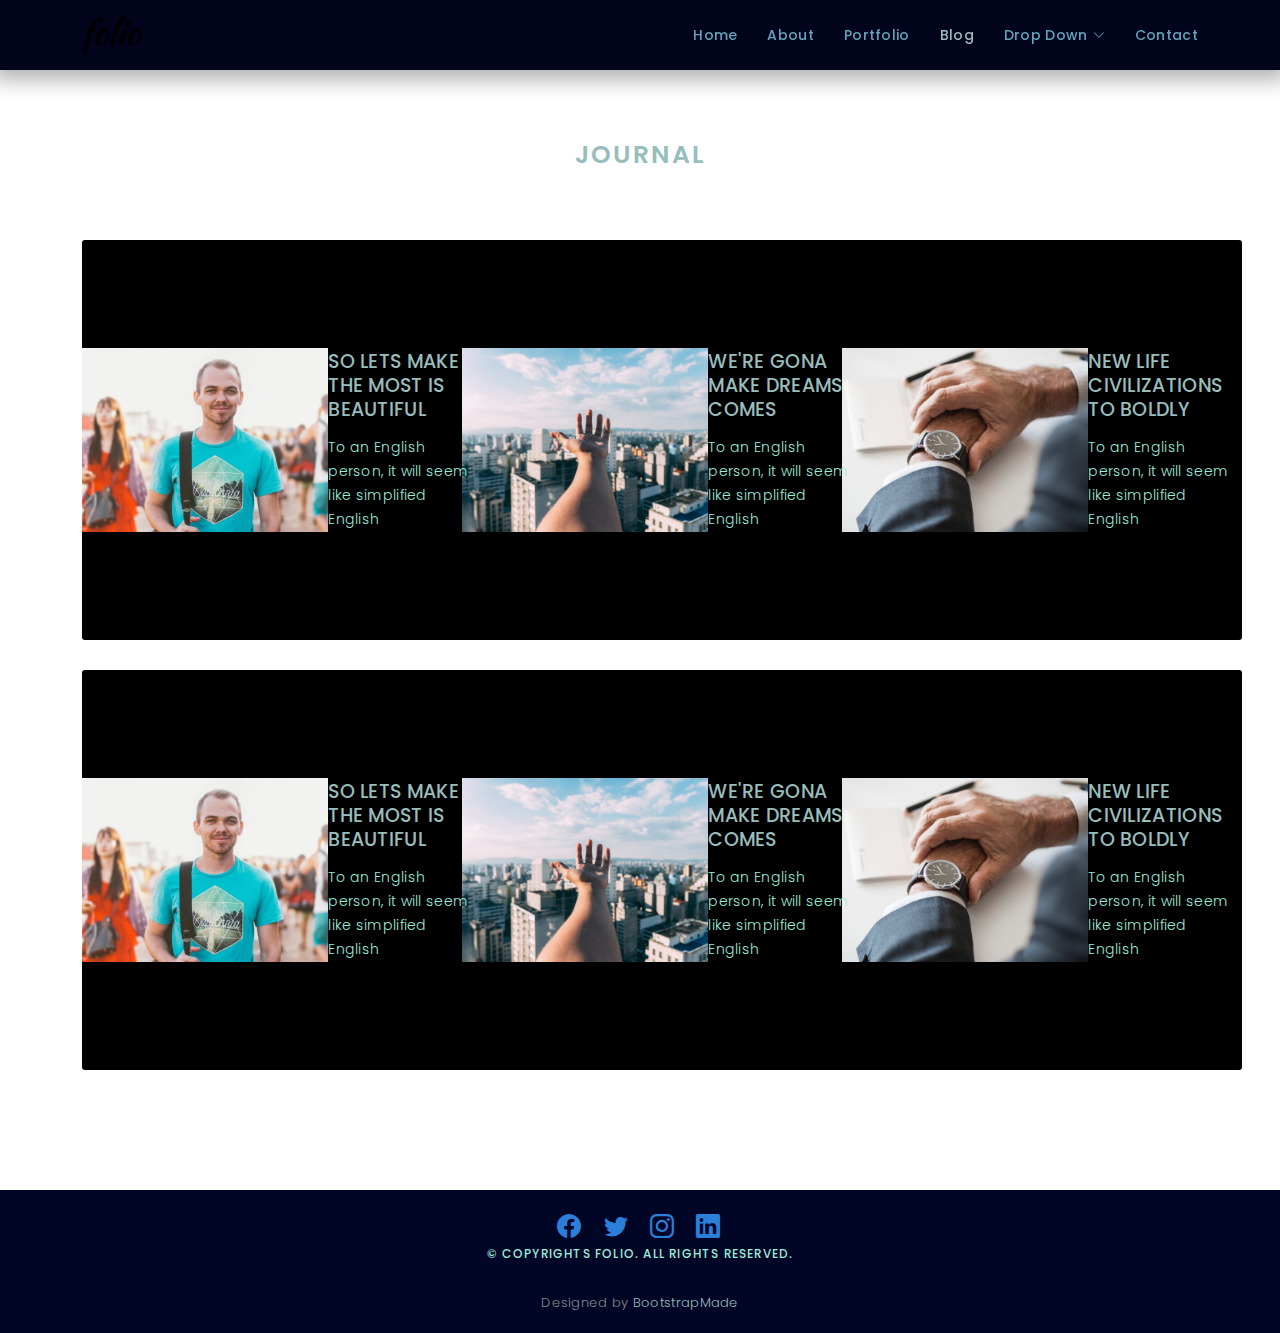
<file: blog-grid.html>
<!DOCTYPE html>
<html lang="en">

<head>
  <meta charset="utf-8">
  <meta content="width=device-width, initial-scale=1.0" name="viewport">

  <title>Sharon Verma - Blog Grid</title>
  <meta content="" name="description">
  <meta content="" name="keywords">

  <!-- Favicons -->
  <link href="assets/img/favicon.ico" rel="icon">
  <link href="assets/img/apple-touch-icon.png" rel="apple-touch-icon">

  <!-- Google Fonts -->
  <link href="https://fonts.googleapis.com/css?family=Poppins:300,300i,400,400i,500,500i,600,600i,700,700i|Playfair+Display:400,400i,500,500i,600,600i,700,700i,900,900i" rel="stylesheet">

  <!-- Vendor CSS Files -->
  <link href="assets/vendor/bootstrap/css/bootstrap.min.css" rel="stylesheet">
  <link href="assets/vendor/bootstrap-icons/bootstrap-icons.css" rel="stylesheet">
  <link href="assets/vendor/boxicons/css/boxicons.min.css" rel="stylesheet">
  <link href="assets/vendor/glightbox/css/glightbox.min.css" rel="stylesheet">
  <link href="assets/vendor/swiper/swiper-bundle.min.css" rel="stylesheet">

  <!-- Template Main CSS File -->
  <link href="assets/css/style.css" rel="stylesheet">

  <!-- =======================================================
  * Template Name: Folio
  * Updated: Sep 18 2023 with Bootstrap v5.3.2
  * Template URL: https://bootstrapmade.com/folio-bootstrap-portfolio-template/
  * Author: BootstrapMade.com
  * License: https://bootstrapmade.com/license/
  ======================================================== -->
</head>

<body>

  <!-- ======= Header ======= -->
  <header id="header" class="fixed-top header-inner-pages">
    <div class="container d-flex align-items-center justify-content-between">

      <a href="index.html" class="logo"><img src="assets/img/logo.png" alt="" class="img-fluid"></a>
      <!-- Uncomment below if you prefer to use an text logo -->
      <!-- <h1 class="logo"><a href="index.html">Folio</a></h1> -->

      <nav id="navbar" class="navbar">
        <ul>
          <li><a class="nav-link scrollto " href="#hero">Home</a></li>
          <li><a class="nav-link scrollto" href="#about">About</a></li>
          <li><a class="nav-link  scrollto" href="#portfolio">Portfolio</a></li>
          <li><a class="nav-link active  scrollto" href="#journal">Blog</a></li>
          <li class="dropdown"><a href="#"><span>Drop Down</span> <i class="bi bi-chevron-down"></i></a>
            <ul>
              <li><a href="#">Drop Down 1</a></li>
              <li class="dropdown"><a href="#"><span>Deep Drop Down</span> <i class="bi bi-chevron-right"></i></a>
                <ul>
                  <li><a href="#">Deep Drop Down 1</a></li>
                  <li><a href="#">Deep Drop Down 2</a></li>
                  <li><a href="#">Deep Drop Down 3</a></li>
                  <li><a href="#">Deep Drop Down 4</a></li>
                  <li><a href="#">Deep Drop Down 5</a></li>
                </ul>
              </li>
              <li><a href="#">Drop Down 2</a></li>
              <li><a href="#">Drop Down 3</a></li>
              <li><a href="#">Drop Down 4</a></li>
            </ul>
          </li>
          <li><a class="nav-link scrollto" href="#contact">Contact</a></li>
        </ul>
        <i class="bi bi-list mobile-nav-toggle"></i>
      </nav><!-- .navbar -->

    </div>
  </header><!-- End Header -->

  <main id="main">

    <!-- ======= Blog Grid ======= -->
    <div id="journal-blog" class="text-left  paddsections">

      <div class="container">
        <div class="section-title text-center">
          <h2>journal</h2>
        </div>
      </div>

      <div class="container">
        <div class="journal-block">
          <div class="row">

            <div class="col-lg-4 col-md-6">
              <div class="journal-info mb-30">

                <a href="blog-single.html"><img src="assets/img/blog-post-1.jpg" class="img-responsive" alt="img"></a>

                <div class="journal-txt">

                  <h4><a href="blog-single.html">SO LETS MAKE THE MOST IS BEAUTIFUL</a></h4>
                  <p class="separator">To an English person, it will seem like simplified English
                  </p>

                </div>

              </div>
            </div>

            <div class="col-lg-4 col-md-6">
              <div class="journal-info mb-30">

                <a href="blog-single.html"><img src="assets/img/blog-post-2.jpg" class="img-responsive" alt="img"></a>

                <div class="journal-txt">

                  <h4><a href="blog-single.html">WE'RE GONA MAKE DREAMS COMES</a></h4>
                  <p class="separator">To an English person, it will seem like simplified English
                  </p>

                </div>

              </div>
            </div>

            <div class="col-lg-4 col-md-6">
              <div class="journal-info mb-30">

                <a href="blog-single.html"><img src="assets/img/blog-post-3.jpg" class="img-responsive" alt="img"></a>

                <div class="journal-txt">

                  <h4><a href="blog-single.html">NEW LIFE CIVILIZATIONS TO BOLDLY</a></h4>
                  <p class="separator">To an English person, it will seem like simplified English
                  </p>

                </div>

              </div>
            </div>

            <div class="col-lg-4 col-md-6">
              <div class="journal-info mb-30">

                <a href="blog-single.html"><img src="assets/img/blog-post-1.jpg" class="img-responsive" alt="img"></a>

                <div class="journal-txt">

                  <h4><a href="blog-single.html">SO LETS MAKE THE MOST IS BEAUTIFUL</a></h4>
                  <p class="separator">To an English person, it will seem like simplified English
                  </p>

                </div>

              </div>
            </div>

            <div class="col-lg-4 col-md-6">
              <div class="journal-info mb-30">

                <a href="blog-single.html"><img src="assets/img/blog-post-2.jpg" class="img-responsive" alt="img"></a>

                <div class="journal-txt">

                  <h4><a href="blog-single.html">WE'RE GONA MAKE DREAMS COMES</a></h4>
                  <p class="separator">To an English person, it will seem like simplified English
                  </p>

                </div>

              </div>
            </div>

            <div class="col-lg-4 col-md-6">
              <div class="journal-info mb-30">

                <a href="blog-single.html"><img src="assets/img/blog-post-3.jpg" class="img-responsive" alt="img"></a>

                <div class="journal-txt">

                  <h4><a href="blog-single.html">NEW LIFE CIVILIZATIONS TO BOLDLY</a></h4>
                  <p class="separator">To an English person, it will seem like simplified English
                  </p>

                </div>

              </div>
            </div>

          </div>
        </div>
      </div>
    </div><!-- End Blog Grid -->

  </main><!-- End #main -->

  <!-- ======= Footer ======= -->
  <div id="footer" class="text-center">
    <div class="container">
      <div class="socials-media text-center">

        <ul class="list-unstyled">
          <li><a href="#"><i class="bi bi-facebook"></i></a></li>
          <li><a href="#"><i class="bi bi-twitter"></i></a></li>
          <li><a href="#"><i class="bi bi-instagram"></i></a></li>
          <li><a href="#"><i class="bi bi-linkedin"></i></a></li>
        </ul>

      </div>

      <p>&copy; Copyrights Folio. All rights reserved.</p>

      <div class="credits">
        <!--
        All the links in the footer should remain intact.
        You can delete the links only if you purchased the pro version.
        Licensing information: https://bootstrapmade.com/license/
        Purchase the pro version with working PHP/AJAX contact form: https://bootstrapmade.com/buy/?theme=Folio
      -->
        Designed by <a href="https://bootstrapmade.com/">BootstrapMade</a>
      </div>

    </div>
  </div><!-- End Footer -->

  <a href="#" class="back-to-top d-flex align-items-center justify-content-center"><i class="bi bi-arrow-up-short"></i></a>

  <!-- Vendor JS Files -->
  <script src="assets/vendor/bootstrap/js/bootstrap.bundle.min.js"></script>
  <script src="assets/vendor/glightbox/js/glightbox.min.js"></script>
  <script src="assets/vendor/isotope-layout/isotope.pkgd.min.js"></script>
  <script src="assets/vendor/swiper/swiper-bundle.min.js"></script>
  <script src="assets/vendor/typed.js/typed.umd.js"></script>
  <script src="assets/vendor/php-email-form/validate.js"></script>

  <!-- Template Main JS File -->
  <script src="assets/js/main.js"></script>

</body>

</html>
</file>
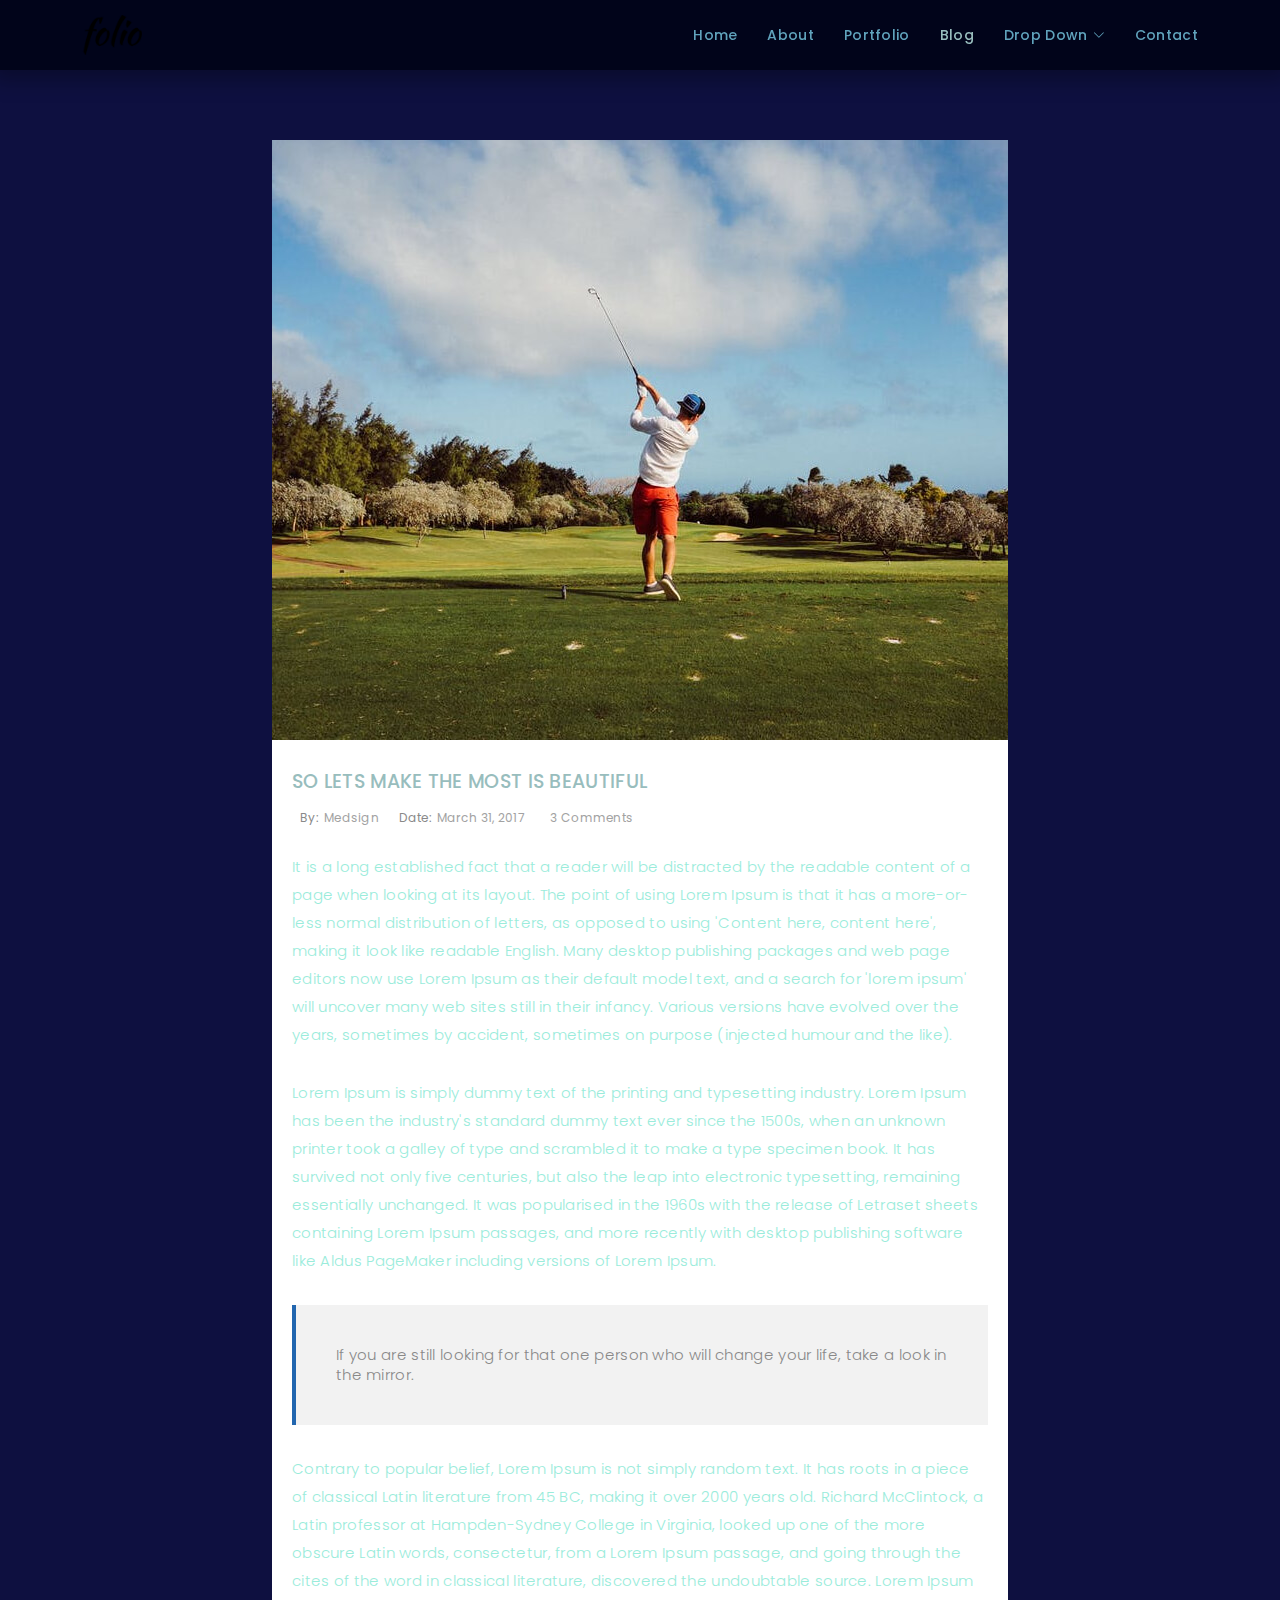
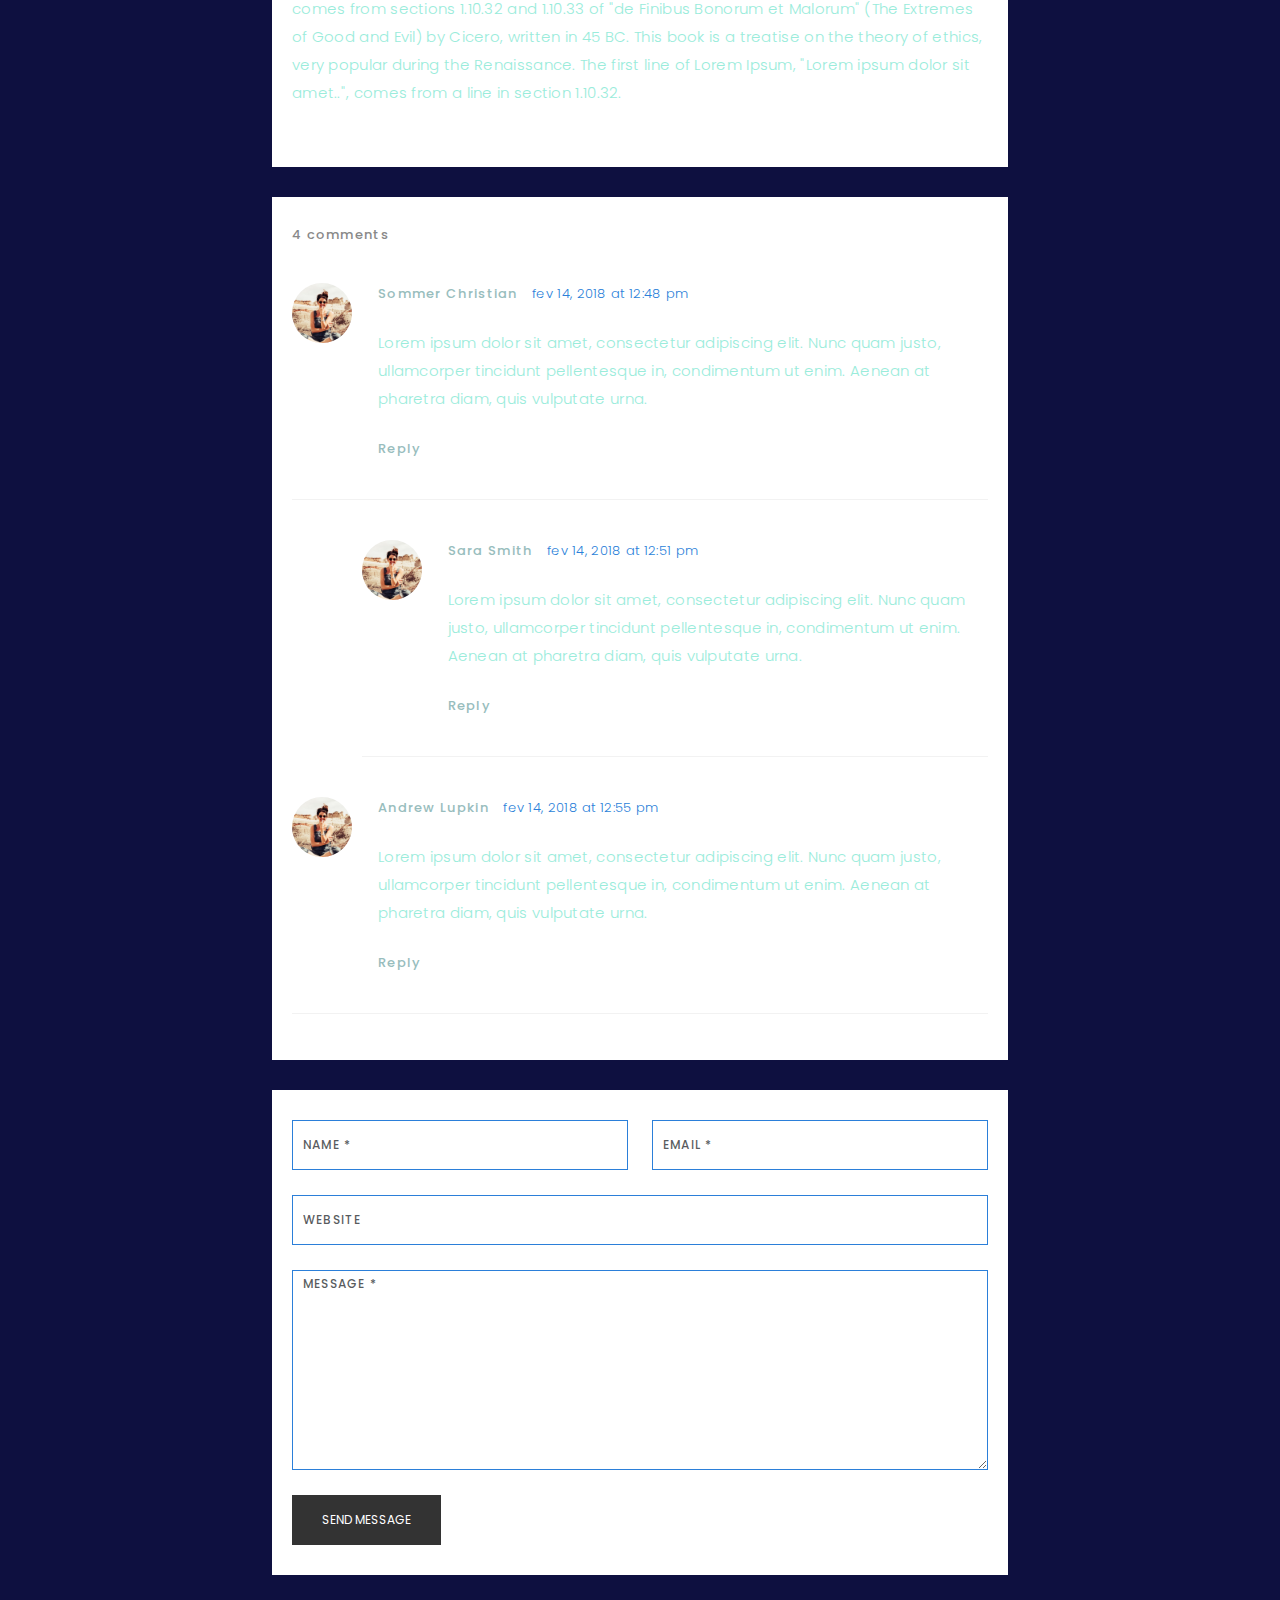
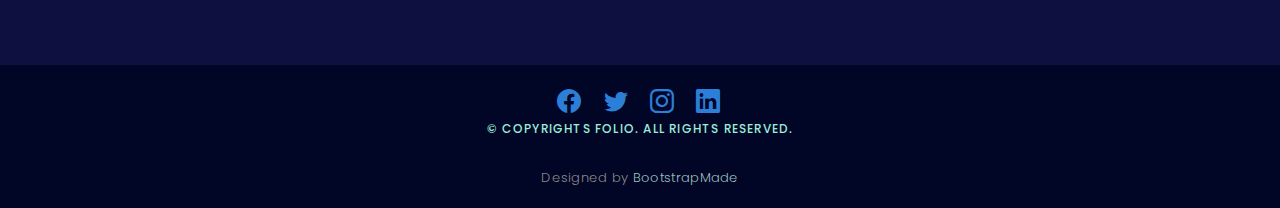
<file: blog-single.html>
<!DOCTYPE html>
<html lang="en">

<head>
  <meta charset="utf-8">
  <meta content="width=device-width, initial-scale=1.0" name="viewport">

  <title>Sharon Verma - Blog Single</title>
  <meta content="" name="description">
  <meta content="" name="keywords">

  <!-- Favicons -->
  <link href="assets/img/favicon.ico" rel="icon">
  <link href="assets/img/apple-touch-icon.png" rel="apple-touch-icon">

  <!-- Google Fonts -->
  <link href="https://fonts.googleapis.com/css?family=Poppins:300,300i,400,400i,500,500i,600,600i,700,700i|Playfair+Display:400,400i,500,500i,600,600i,700,700i,900,900i" rel="stylesheet">

  <!-- Vendor CSS Files -->
  <link href="assets/vendor/bootstrap/css/bootstrap.min.css" rel="stylesheet">
  <link href="assets/vendor/bootstrap-icons/bootstrap-icons.css" rel="stylesheet">
  <link href="assets/vendor/boxicons/css/boxicons.min.css" rel="stylesheet">
  <link href="assets/vendor/glightbox/css/glightbox.min.css" rel="stylesheet">
  <link href="assets/vendor/swiper/swiper-bundle.min.css" rel="stylesheet">

  <!-- Template Main CSS File -->
  <link href="assets/css/style.css" rel="stylesheet">

  <!-- =======================================================
  * Template Name: Folio
  * Updated: Sep 18 2023 with Bootstrap v5.3.2
  * Template URL: https://bootstrapmade.com/folio-bootstrap-portfolio-template/
  * Author: BootstrapMade.com
  * License: https://bootstrapmade.com/license/
  ======================================================== -->
</head>

<body>

  <!-- ======= Header ======= -->
  <header id="header" class="fixed-top header-inner-pages">
    <div class="container d-flex align-items-center justify-content-between">

      <a href="index.html" class="logo"><img src="assets/img/logo.png" alt="" class="img-fluid"></a>
      <!-- Uncomment below if you prefer to use an text logo -->
      <!-- <h1 class="logo"><a href="index.html">Folio</a></h1> -->

      <nav id="navbar" class="navbar">
        <ul>
          <li><a class="nav-link scrollto " href="#hero">Home</a></li>
          <li><a class="nav-link scrollto" href="#about">About</a></li>
          <li><a class="nav-link  scrollto" href="#portfolio">Portfolio</a></li>
          <li><a class="nav-link active  scrollto" href="#journal">Blog</a></li>
          <li class="dropdown"><a href="#"><span>Drop Down</span> <i class="bi bi-chevron-down"></i></a>
            <ul>
              <li><a href="#">Drop Down 1</a></li>
              <li class="dropdown"><a href="#"><span>Deep Drop Down</span> <i class="bi bi-chevron-right"></i></a>
                <ul>
                  <li><a href="#">Deep Drop Down 1</a></li>
                  <li><a href="#">Deep Drop Down 2</a></li>
                  <li><a href="#">Deep Drop Down 3</a></li>
                  <li><a href="#">Deep Drop Down 4</a></li>
                  <li><a href="#">Deep Drop Down 5</a></li>
                </ul>
              </li>
              <li><a href="#">Drop Down 2</a></li>
              <li><a href="#">Drop Down 3</a></li>
              <li><a href="#">Drop Down 4</a></li>
            </ul>
          </li>
          <li><a class="nav-link scrollto" href="#contact">Contact</a></li>
        </ul>
        <i class="bi bi-list mobile-nav-toggle"></i>
      </nav><!-- .navbar -->

    </div>
  </header><!-- End Header -->

  <main id="main">

    <!-- ======= Blog Single ======= -->
    <div class="main-content paddsection">
      <div class="container">
        <div class="row justify-content-center">
          <div class="col-md-8 col-md-offset-2">
            <div class="row">
              <div class="container-main single-main">
                <div class="col-md-12">
                  <div class="block-main mb-30">
                    <img src="assets/img/blog-post-big.jpg" class="img-responsive" alt="reviews2">
                    <div class="content-main single-post padDiv">
                      <div class="journal-txt">
                        <h4><a href="#">SO LETS MAKE THE MOST IS BEAUTIFUL</a></h4>
                      </div>
                      <div class="post-meta">
                        <ul class="list-unstyled mb-0">
                          <li class="author">by:<a href="#">medsign</a></li>
                          <li class="date">date:<a href="#">March 31, 2017</a></li>
                          <li class="commont"><i class="ion-ios-heart-outline"></i><a href="#">3 Comments</a></li>
                        </ul>
                      </div>
                      <p class="mb-30">It is a long established fact that a reader will be distracted by the readable content of a page when looking at its layout. The point of using Lorem Ipsum is that it has a more-or-less normal distribution of letters, as opposed to
                        using 'Content here, content here', making it look like readable English. Many desktop publishing packages and web page editors now use Lorem Ipsum as their default model text, and a search for 'lorem ipsum' will uncover many web
                        sites still in their infancy. Various versions have evolved over the years, sometimes by accident, sometimes on purpose (injected humour and the like).</p>
                      <p class="mb-30">Lorem Ipsum is simply dummy text of the printing and typesetting industry. Lorem Ipsum has been the industry's standard dummy text ever since the 1500s, when an unknown printer took a galley of type and scrambled it to make a type
                        specimen book. It has survived not only five centuries, but also the leap into electronic typesetting, remaining essentially unchanged. It was popularised in the 1960s with the release of Letraset sheets containing Lorem Ipsum passages,
                        and more recently with desktop publishing software like Aldus PageMaker including versions of Lorem Ipsum.</p>
                      <blockquote>If you are still looking for that one person who will change your life, take a look in the mirror.</blockquote>
                      <p class="mb-30">Contrary to popular belief, Lorem Ipsum is not simply random text. It has roots in a piece of classical Latin literature from 45 BC, making it over 2000 years old. Richard McClintock, a Latin professor at Hampden-Sydney College in
                        Virginia, looked up one of the more obscure Latin words, consectetur, from a Lorem Ipsum passage, and going through the cites of the word in classical literature, discovered the undoubtable source. Lorem Ipsum comes from sections
                        1.10.32 and 1.10.33 of "de Finibus Bonorum et Malorum" (The Extremes of Good and Evil) by Cicero, written in 45 BC. This book is a treatise on the theory of ethics, very popular during the Renaissance. The first line of Lorem Ipsum,
                        "Lorem ipsum dolor sit amet..", comes from a line in section 1.10.32.</p>
                    </div>
                  </div>
                </div>
                <div class="col-md-12">
                  <div class="comments text-left padDiv mb-30">
                    <div class="entry-comments">
                      <h6 class="mb-30">4 comments</h6>
                      <ul class="entry-comments-list list-unstyled">
                        <li>
                          <div class="entry-comments-item">
                            <img src="assets/img/avatar.jpg" class="entry-comments-avatar" alt="">
                            <div class="entry-comments-body">
                              <span class="entry-comments-author">Sommer Christian</span>
                              <span><a href="#">fev 14, 2018 at 12:48 pm</a></span>
                              <p class="mb-10">Lorem ipsum dolor sit amet, consectetur adipiscing elit. Nunc quam justo, ullamcorper tincidunt pellentesque in, condimentum ut enim. Aenean at pharetra diam, quis vulputate urna. </p>
                              <a class="rep" href="#">Reply</a>
                            </div>
                          </div>
                          <ul class="entry-comments-reply list-unstyled">
                            <li>
                              <div class="entry-comments-item">
                                <img src="assets/img/avatar.jpg" class="entry-comments-avatar" alt="">
                                <div class="entry-comments-body">
                                  <span class="entry-comments-author">Sara Smith</span>
                                  <span><a href="#">fev 14, 2018 at 12:51 pm</a></span>
                                  <p class="mb-10">Lorem ipsum dolor sit amet, consectetur adipiscing elit. Nunc quam justo, ullamcorper tincidunt pellentesque in, condimentum ut enim. Aenean at pharetra diam, quis vulputate urna.</p>
                                  <a class="rep" href="#">Reply</a>
                                </div>
                              </div>
                            </li>
                          </ul>
                        </li>
                        <li>
                          <div class="entry-comments-item">
                            <img src="assets/img/avatar.jpg" class="entry-comments-avatar" alt="">
                            <div class="entry-comments-body">
                              <span class="entry-comments-author">Andrew Lupkin</span>
                              <span><a href="#">fev 14, 2018 at 12:55 pm</a></span>
                              <p class="mb-10">Lorem ipsum dolor sit amet, consectetur adipiscing elit. Nunc quam justo, ullamcorper tincidunt pellentesque in, condimentum ut enim. Aenean at pharetra diam, quis vulputate urna. </p>
                              <a class="rep" href="#">Reply</a>
                            </div>
                          </div>
                        </li>
                      </ul>
                    </div>
                  </div>
                </div>
                <div class="col-lg-12">
                  <div class="cmt padDiv">
                    <form id="comment-form" method="post" action="" role="form">
                      <div class="row">
                        <div class="col-lg-6">
                          <div class="form-group">
                            <input id="form_name" type="text" name="name" class="form-control" placeholder="Name *" required="required">
                          </div>
                        </div>
                        <div class="col-lg-6">
                          <div class="form-group">
                            <input id="form_email" type="email" name="email" class="form-control" placeholder="email *" required="required">
                          </div>
                        </div>
                        <div class="col-md-12">
                          <div class="form-group">
                            <input id="form_name" type="text" name="website" class="form-control" placeholder="Website">
                          </div>
                        </div>
                        <div class="col-lg-12">
                          <div class="form-group">
                            <textarea id="form_message" name="message" class="form-control" placeholder="Message *" style="height: 200px;" required="required"></textarea>
                          </div>
                        </div>
                        <div class="col-lg-12">
                          <input type="submit" class="btn btn-defeault btn-send" value="Send message">
                        </div>
                      </div>
                    </form>
                  </div>
                </div>
              </div>
            </div>
          </div>
        </div>
      </div>
    </div><!-- End Blog Single -->

  </main><!-- End #main -->

  <!-- ======= Footer ======= -->
  <div id="footer" class="text-center">
    <div class="container">
      <div class="socials-media text-center">

        <ul class="list-unstyled">
          <li><a href="#"><i class="bi bi-facebook"></i></a></li>
          <li><a href="#"><i class="bi bi-twitter"></i></a></li>
          <li><a href="#"><i class="bi bi-instagram"></i></a></li>
          <li><a href="#"><i class="bi bi-linkedin"></i></a></li>
        </ul>

      </div>

      <p>&copy; Copyrights Folio. All rights reserved.</p>

      <div class="credits">
        <!--
        All the links in the footer should remain intact.
        You can delete the links only if you purchased the pro version.
        Licensing information: https://bootstrapmade.com/license/
        Purchase the pro version with working PHP/AJAX contact form: https://bootstrapmade.com/buy/?theme=Folio
      -->
        Designed by <a href="https://bootstrapmade.com/">BootstrapMade</a>
      </div>

    </div>
  </div><!-- End Footer -->

  <a href="#" class="back-to-top d-flex align-items-center justify-content-center"><i class="bi bi-arrow-up-short"></i></a>

  <!-- Vendor JS Files -->
  <script src="assets/vendor/bootstrap/js/bootstrap.bundle.min.js"></script>
  <script src="assets/vendor/glightbox/js/glightbox.min.js"></script>
  <script src="assets/vendor/isotope-layout/isotope.pkgd.min.js"></script>
  <script src="assets/vendor/swiper/swiper-bundle.min.js"></script>
  <script src="assets/vendor/typed.js/typed.umd.js"></script>
  <script src="assets/vendor/php-email-form/validate.js"></script>

  <!-- Template Main JS File -->
  <script src="assets/js/main.js"></script>

</body>

</html>
</file>
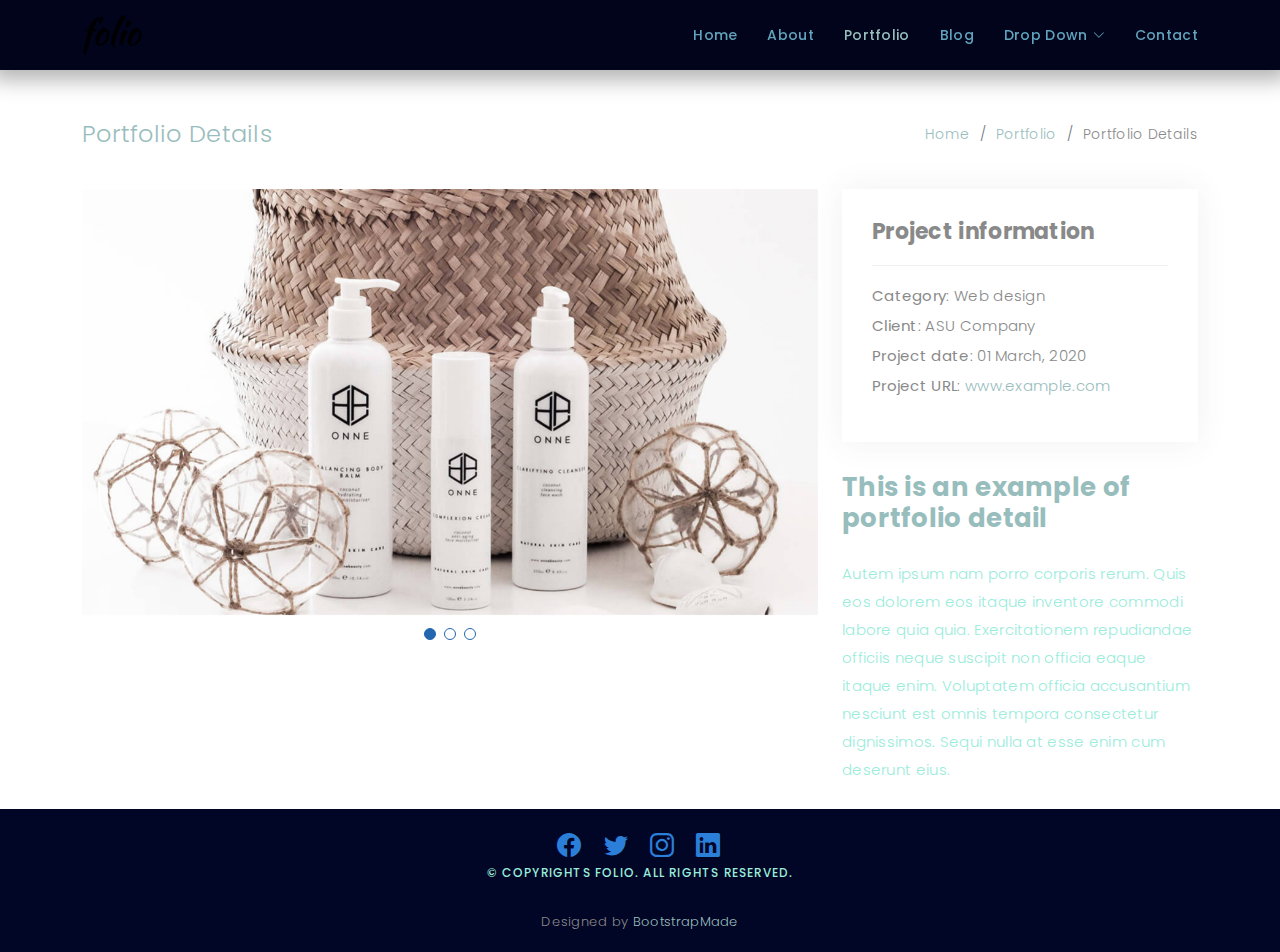
<file: portfolio-details.html>
<!DOCTYPE html>
<html lang="en">

<head>
  <meta charset="utf-8">
  <meta content="width=device-width, initial-scale=1.0" name="viewport">

  <title>Sharon Verma - Portfolio Details</title>
  <meta content="" name="description">
  <meta content="" name="keywords">

  <!-- Favicons -->
  <link href="assets/img/favicon.ico" rel="icon">
  <link href="assets/img/apple-touch-icon.png" rel="apple-touch-icon">

  <!-- Google Fonts -->
  <link href="https://fonts.googleapis.com/css?family=Poppins:300,300i,400,400i,500,500i,600,600i,700,700i|Playfair+Display:400,400i,500,500i,600,600i,700,700i,900,900i" rel="stylesheet">

  <!-- Vendor CSS Files -->
  <link href="assets/vendor/bootstrap/css/bootstrap.min.css" rel="stylesheet">
  <link href="assets/vendor/bootstrap-icons/bootstrap-icons.css" rel="stylesheet">
  <link href="assets/vendor/boxicons/css/boxicons.min.css" rel="stylesheet">
  <link href="assets/vendor/glightbox/css/glightbox.min.css" rel="stylesheet">
  <link href="assets/vendor/swiper/swiper-bundle.min.css" rel="stylesheet">

  <!-- Template Main CSS File -->
  <link href="assets/css/style.css" rel="stylesheet">

  <!-- =======================================================
  * Template Name: Folio
  * Updated: Sep 18 2023 with Bootstrap v5.3.2
  * Template URL: https://bootstrapmade.com/folio-bootstrap-portfolio-template/
  * Author: BootstrapMade.com
  * License: https://bootstrapmade.com/license/
  ======================================================== -->
</head>

<body>

  <!-- ======= Header ======= -->
  <header id="header" class="fixed-top header-inner-pages">
    <div class="container d-flex align-items-center justify-content-between">

      <a href="index.html" class="logo"><img src="assets/img/logo.png" alt="" class="img-fluid"></a>
      <!-- Uncomment below if you prefer to use an text logo -->
      <!-- <h1 class="logo"><a href="index.html">Folio</a></h1> -->

      <nav id="navbar" class="navbar">
        <ul>
          <li><a class="nav-link scrollto " href="#hero">Home</a></li>
          <li><a class="nav-link scrollto" href="#about">About</a></li>
          <li><a class="nav-link active  scrollto" href="#portfolio">Portfolio</a></li>
          <li><a class="nav-link  scrollto" href="#journal">Blog</a></li>
          <li class="dropdown"><a href="#"><span>Drop Down</span> <i class="bi bi-chevron-down"></i></a>
            <ul>
              <li><a href="#">Drop Down 1</a></li>
              <li class="dropdown"><a href="#"><span>Deep Drop Down</span> <i class="bi bi-chevron-right"></i></a>
                <ul>
                  <li><a href="#">Deep Drop Down 1</a></li>
                  <li><a href="#">Deep Drop Down 2</a></li>
                  <li><a href="#">Deep Drop Down 3</a></li>
                  <li><a href="#">Deep Drop Down 4</a></li>
                  <li><a href="#">Deep Drop Down 5</a></li>
                </ul>
              </li>
              <li><a href="#">Drop Down 2</a></li>
              <li><a href="#">Drop Down 3</a></li>
              <li><a href="#">Drop Down 4</a></li>
            </ul>
          </li>
          <li><a class="nav-link scrollto" href="#contact">Contact</a></li>
        </ul>
        <i class="bi bi-list mobile-nav-toggle"></i>
      </nav><!-- .navbar -->

    </div>
  </header><!-- End Header -->

  <main id="main">

    <!-- ======= Breadcrumbs Section ======= -->
    <section class="breadcrumbs">
      <div class="container">

        <div class="d-flex justify-content-between align-items-center">
          <h2>Portfolio Details</h2>
          <ol>
            <li><a href="index.html">Home</a></li>
            <li><a href="portfolio.html">Portfolio</a></li>
            <li>Portfolio Details</li>
          </ol>
        </div>

      </div>
    </section><!-- Breadcrumbs Section -->

    <!-- ======= Portfolio Details Section ======= -->
    <section id="portfolio-details" class="portfolio-details">
      <div class="container">

        <div class="row gy-4">

          <div class="col-lg-8">
            <div class="portfolio-details-slider swiper">
              <div class="swiper-wrapper align-items-center">

                <div class="swiper-slide">
                  <img src="assets/img/portfolio/portfolio-details-1.jpg" alt="">
                </div>

                <div class="swiper-slide">
                  <img src="assets/img/portfolio/portfolio-details-2.jpg" alt="">
                </div>

                <div class="swiper-slide">
                  <img src="assets/img/portfolio/portfolio-details-3.jpg" alt="">
                </div>

              </div>
              <div class="swiper-pagination"></div>
            </div>
          </div>

          <div class="col-lg-4">
            <div class="portfolio-info">
              <h3>Project information</h3>
              <ul>
                <li><strong>Category</strong>: Web design</li>
                <li><strong>Client</strong>: ASU Company</li>
                <li><strong>Project date</strong>: 01 March, 2020</li>
                <li><strong>Project URL</strong>: <a href="#">www.example.com</a></li>
              </ul>
            </div>
            <div class="portfolio-description">
              <h2>This is an example of portfolio detail</h2>
              <p>
                Autem ipsum nam porro corporis rerum. Quis eos dolorem eos itaque inventore commodi labore quia quia. Exercitationem repudiandae officiis neque suscipit non officia eaque itaque enim. Voluptatem officia accusantium nesciunt est omnis tempora consectetur dignissimos. Sequi nulla at esse enim cum deserunt eius.
              </p>
            </div>
          </div>

        </div>

      </div>
    </section><!-- End Portfolio Details Section -->

  </main><!-- End #main -->

  <!-- ======= Footer ======= -->
  <div id="footer" class="text-center">
    <div class="container">
      <div class="socials-media text-center">

        <ul class="list-unstyled">
          <li><a href="#"><i class="bi bi-facebook"></i></a></li>
          <li><a href="#"><i class="bi bi-twitter"></i></a></li>
          <li><a href="#"><i class="bi bi-instagram"></i></a></li>
          <li><a href="#"><i class="bi bi-linkedin"></i></a></li>
        </ul>

      </div>

      <p>&copy; Copyrights Folio. All rights reserved.</p>

      <div class="credits">
        <!--
        All the links in the footer should remain intact.
        You can delete the links only if you purchased the pro version.
        Licensing information: https://bootstrapmade.com/license/
        Purchase the pro version with working PHP/AJAX contact form: https://bootstrapmade.com/buy/?theme=Folio
      -->
        Designed by <a href="https://bootstrapmade.com/">BootstrapMade</a>
      </div>

    </div>
  </div><!-- End Footer -->

  <a href="#" class="back-to-top d-flex align-items-center justify-content-center"><i class="bi bi-arrow-up-short"></i></a>

  <!-- Vendor JS Files -->
  <script src="assets/vendor/bootstrap/js/bootstrap.bundle.min.js"></script>
  <script src="assets/vendor/glightbox/js/glightbox.min.js"></script>
  <script src="assets/vendor/isotope-layout/isotope.pkgd.min.js"></script>
  <script src="assets/vendor/swiper/swiper-bundle.min.js"></script>
  <script src="assets/vendor/typed.js/typed.umd.js"></script>
  <script src="assets/vendor/php-email-form/validate.js"></script>

  <!-- Template Main JS File -->
  <script src="assets/js/main.js"></script>

</body>

</html>
</file>
<file: assets/css/style.css>
/**
* Template Name: Folio
* Updated: Sep 18 2023 with Bootstrap v5.3.2
* Template URL: https://bootstrapmade.com/folio-bootstrap-portfolio-template/
* Author: BootstrapMade.com
* License: https://bootstrapmade.com/license/
*/

/*--------------------------------------------------------------
# General
--------------------------------------------------------------*/
body {
  background: #ffffff;
  color: #898989;
  font-family: "Poppins", helvetica;
  font-size: 15px;
  font-weight: 300;
  line-height: 20px;
  letter-spacing: 0.02em;
  overflow-x: hidden;
  margin: 0 auto;
  padding: 0;
  box-sizing: border-box;
}

h1,
h2,
h3,
h4,
h5,
h6 {
  margin: 0;
}

h2 {
  color: #98bdbd;
  font-weight: 600;
}

h4 {
  color: #98bdbd;
  font-size: 14px;
  font-weight: 600;
}

a {
  color: #98bdbd;
  text-decoration: none !important;
  transition: all 0.5s ease-in-out 0s;
}

a:hover {
  transition: all 0.5s ease-in-out 0s;
}

p {
  margin: 25px 0;
  padding: 0;
  font-size: 15px;
  color: #9aecdb;
  line-height: 28px;
}

::-moz-selection {
  background: #2266af;
  color: #fff;
}

::selection {
  background: #2266af;
  color: #fff;
}

.btn {
  background: #333;
  border: medium none;
  border-radius: 0;
  color: #fff;
  font-size: 12px;
  height: 50px;
  line-height: 50px;
  padding: 0 30px;
  text-transform: uppercase;
}

.btn:hover,
.btn:focus {
  color: #fff;
}

.padDiv {
  padding: 30px 20px;
}

.section-title {
  margin-bottom: 70px;
}

.section-title h2 {
  font-size: 25px;
  letter-spacing: 2px;
  text-transform: uppercase;
}

.form-control {
  background-color: transparent;
  border: 1px solid #2b7fd9;
  border-radius: 0;
  color: #9aecdb;
  font-size: 12px;
  font-weight: 500;
  height: 50px;
  letter-spacing: 0.1em;
  padding-left: 10px;
  margin: 0 0 25px 0;
  line-height: 14px;
  text-transform: uppercase;
}

.form-control:focus {
  box-shadow: none;
  outline: 0 none;
}

.paddsection {
  padding-top: 90px;
  padding-bottom: 90px;
}

.paddsections {
  padding-top: 90px;
  padding-bottom: 90px !important;
}

.hvr-shutter-in-horizontal::before {
  background: #333;
}

.hvr-shutter-in-horizontal:hover {
  background: #2266af;
}

.mb-30 {
  margin-bottom: 30px;
}

.main-content {
  padding-top: 140px;
}

/*--------------------------------------------------------------
# Back to top button
--------------------------------------------------------------*/
.back-to-top {
  position: fixed;
  visibility: hidden;
  opacity: 0;
  right: 15px;
  bottom: 15px;
  z-index: 996;
  background: #2266af;
  width: 40px;
  height: 40px;
  border-radius: 4px;
  transition: all 0.4s;
}

.back-to-top i {
  font-size: 28px;
  color: #fff;
  line-height: 0;
}

.back-to-top:hover {
  background: #2b7fd9;
  color: #fff;
}

.back-to-top.active {
  visibility: visible;
  opacity: 1;
}

/*--------------------------------------------------------------
# Header
--------------------------------------------------------------*/
#header {
  transition: all 0.5s;
  z-index: 997;
  padding: 15px 0;
  background-color: #fff;
  top: -100%;
  /* box-shadow: 0px 2px 25px rgba(0, 0, 0, 0.08); */
  box-shadow: 0px 2px 20px 8px rgba(0, 0, 0, 0.3);
  background-color: #01041a;
}

#header.header-scrolled,
#header.header-inner-pages {
  top: 0;
}

#header .logo {
  font-size: 30px;
  margin: 0;
  padding: 0;
  line-height: 1;
  font-weight: 600;
  letter-spacing: 1px;
  font-family: "Poppins", sans-serif;
  /* font-style: italic; */
  color: #fff;
}

#header .logo a {
  color: #fff;
}

#header .logo img {
  max-height: 40px;
}

@media (max-width: 992px) {
  #header {
    border: 0;
  }
}

/*--------------------------------------------------------------
# Navigation Menu
--------------------------------------------------------------*/
/**
* Desktop Navigation 
*/
.navbar {
  padding: 0;
}

.navbar ul {
  margin: 0;
  padding: 0;
  display: flex;
  list-style: none;
  align-items: center;
}

.navbar li {
  position: relative;
}

.navbar a,
.navbar a:focus {
  display: flex;
  align-items: center;
  justify-content: space-between;
  padding: 10px 0 10px 30px;
  font-family: "Poppins", sans-serif;
  font-size: 14px;
  font-weight: 500;
  color: #60a3bc;
  white-space: nowrap;
  transition: 0.3s;
}

.navbar a i,
.navbar a:focus i {
  font-size: 12px;
  line-height: 0;
  margin-left: 5px;
}

.navbar a:hover,
.navbar .active,
.navbar .active:focus,
.navbar li:hover > a {
  color: #98bdbd;
}

.navbar .dropdown ul {
  display: block;
  position: absolute;
  left: 30px;
  top: calc(100% + 30px);
  margin: 0;
  padding: 10px 0;
  z-index: 99;
  opacity: 0;
  visibility: hidden;
  background: #fff;
  box-shadow: 0px 0px 30px rgba(127, 137, 161, 0.25);
  transition: 0.3s;
}

.navbar .dropdown ul li {
  min-width: 200px;
}

.navbar .dropdown ul a {
  padding: 10px 20px;
  font-weight: 400;
}

.navbar .dropdown ul a i {
  font-size: 12px;
}

.navbar .dropdown ul a:hover,
.navbar .dropdown ul .active:hover,
.navbar .dropdown ul li:hover > a {
  color: #98bdbd;
}

.navbar .dropdown:hover > ul {
  opacity: 1;
  top: 100%;
  visibility: visible;
}

.navbar .dropdown .dropdown ul {
  top: 0;
  left: calc(100% - 30px);
  visibility: hidden;
}

.navbar .dropdown .dropdown:hover > ul {
  opacity: 1;
  top: 0;
  left: 100%;
  visibility: visible;
}

@media (max-width: 1366px) {
  .navbar .dropdown .dropdown ul {
    left: -90%;
  }

  .navbar .dropdown .dropdown:hover > ul {
    left: -100%;
  }
}

/**
* Mobile Navigation 
*/
.mobile-nav-toggle {
  color: #4b4a4a;
  font-size: 28px;
  cursor: pointer;
  display: none;
  line-height: 0;
  transition: 0.5s;
}

.mobile-nav-toggle.bi-x {
  color: #fff;
}

@media (max-width: 991px) {
  .mobile-nav-toggle {
    display: block;
  }

  .navbar ul {
    display: none;
  }
}

.navbar-mobile {
  position: fixed;
  overflow: hidden;
  top: 0;
  right: 0;
  left: 0;
  bottom: 0;
  background: rgba(49, 49, 49, 0.9);
  transition: 0.3s;
}

.navbar-mobile .mobile-nav-toggle {
  position: absolute;
  top: 15px;
  right: 15px;
}

.navbar-mobile ul {
  display: block;
  position: absolute;
  top: 55px;
  right: 15px;
  bottom: 15px;
  left: 15px;
  padding: 10px 0;
  border-radius: 10px;
  background-color: #010626;
  overflow-y: auto;
  transition: 0.3s;
}

.navbar-mobile a,
.navbar-mobile a:focus {
  padding: 10px 20px;
  font-size: 15px;
  color: #ddd;
}

.navbar-mobile a:hover,
.navbar-mobile .active,
.navbar-mobile li:hover > a {
  color: #2266af;
}

.navbar-mobile .getstarted,
.navbar-mobile .getstarted:focus {
  margin: 15px;
}

.navbar-mobile .dropdown ul {
  position: static;
  display: none;
  margin: 10px 20px;
  padding: 10px 0;
  z-index: 99;
  opacity: 1;
  visibility: visible;
  background: #fff;
  box-shadow: 0px 0px 30px rgba(127, 137, 161, 0.25);
}

.navbar-mobile .dropdown ul li {
  min-width: 200px;
}

.navbar-mobile .dropdown ul a {
  padding: 10px 20px;
}

.navbar-mobile .dropdown ul a i {
  font-size: 12px;
}

.navbar-mobile .dropdown ul a:hover,
.navbar-mobile .dropdown ul .active:hover,
.navbar-mobile .dropdown ul li:hover > a {
  color: #2266af;
}

.navbar-mobile .dropdown > .dropdown-active {
  display: block;
}

/*--------------------------------------------------------------
# Hero
--------------------------------------------------------------*/
#hero {
  background: url("../img/home-bg.png") repeat scroll center center/cover;
  height: 100vh;
  width: 100%;
}

#hero .hero-content {
  height: 100vh;
  text-align: left;
  width: 100%;
  display: flex;
  justify-content: center;
  flex-direction: column;
}

.hero-content h1 {
  font-size: 40px;
  font-weight: 700;
  margin-bottom: 10px;
  text-transform: uppercase;
  color: #fff;
}

.hero-content p {
  font-size: 13px;
  letter-spacing: 3px;
  margin-top: 0;
  margin-bottom: 30px;
  color: #fff;
  font-weight: 500;
}

.hero-content .list-social li {
  float: left;
  margin-right: 20px;
}

.hero-content .list-social li i {
  color: #fff;
  font-size: 15px;
}

/*--------------------------------------------------------------
# Breadcrumbs
--------------------------------------------------------------*/
.breadcrumbs {
  padding: 120px 0 0 0;
  background-color: white;
  min-height: 40px;
}

@media (max-width: 992px) {
  .breadcrumbs {
    padding-top: 100px;
  }
}

.breadcrumbs h2 {
  font-size: 24px;
  font-weight: 300;
  margin: 0;
}

@media (max-width: 992px) {
  .breadcrumbs h2 {
    margin: 0 0 10px 0;
  }
}

.breadcrumbs ol {
  display: flex;
  flex-wrap: wrap;
  list-style: none;
  padding: 0;
  margin: 0;
  font-size: 14px;
}

.breadcrumbs ol li + li {
  padding-left: 10px;
}

.breadcrumbs ol li + li::before {
  display: inline-block;
  padding-right: 10px;
  color: #6c757d;
  content: "/";
}

@media (max-width: 768px) {
  .breadcrumbs .d-flex {
    display: block !important;
  }

  .breadcrumbs ol {
    display: block;
  }

  .breadcrumbs ol li {
    display: inline-block;
  }
}

/*-----------------------------------------------------------------------------------*/
/*  About
/*-----------------------------------------------------------------------------------*/
#about {
  width: 100%;
  height: auto;
  background: #0e1040;
  padding-top: 120px;
}

#about .div-img-bg {
  padding-bottom: 30px;
  border: 20px solid #010626;
}

#about .div-img-bg .about-img img {
  width: 100%;
  box-shadow: 0px 0px 85px 0px rgba(0, 0, 0, 0.14);
  margin-top: -60px;
  margin-left: 40px;
  height: 400px;
  -o-object-fit: cover;
  object-fit: cover;
}

#about .about-descr .p-heading {
  font-family: "Playfair Display", serif;
  font-size: 28px;
  text-align: left;
}

#about .about-descr .separator {
  max-width: 80%;
  margin-bottom: 0;
  text-align: left;
}

/*--------------------------------------------------------------
# Services
--------------------------------------------------------------*/
#services {
  background: #0e1040;
  position: relative;
  padding-bottom: 80px;
}

.services-block span {
  margin: 10px 0;
  position: relative;
  font-size: 13px;
  color: #98bdbd;
  letter-spacing: 0.1em;
  font-weight: 500;
  text-transform: uppercase;
  display: block;
}

.services-block .separator {
  margin: 0;
  font-size: 13px;
  line-height: 22px;
}

.services-block i {
  font-size: 44px;
  color: #2266af;
  line-height: 44px;
}

.services-slider .swiper-pagination {
  margin-top: 30px;
  position: relative;
}

.services-slider .swiper-pagination .swiper-pagination-bullet {
  width: 12px;
  height: 12px;
  background-color: #fff;
  opacity: 1;
  border: 1px solid #2266af;
}

.services-slider .swiper-pagination .swiper-pagination-bullet-active {
  background-color: #2266af;
}

/*--------------------------------------------------------------
# Portfolio
--------------------------------------------------------------*/
#portfolio {
  position: relative;
  padding-bottom: 50px;
  background-color: #010626;
}

#portfolio #portfolio-flters {
  padding: 0;
  margin: 0 auto 35px auto;
  list-style: none;
  text-align: center;
  border-radius: 50px;
  padding: 2px 15px;
}

#portfolio #portfolio-flters li {
  cursor: pointer;
  display: inline-block;
  padding: 10px 15px 8px 15px;
  font-size: 14px;
  font-weight: 600;
  line-height: 1;
  text-transform: uppercase;
  color: #9aecdb;
  margin-bottom: 5px;
  transition: all 0.3s ease-in-out;
}

#portfolio #portfolio-flters li:hover,
#portfolio #portfolio-flters li.filter-active {
  color: #2266af;
}

#portfolio #portfolio-flters li:last-child {
  margin-right: 0;
}

#portfolio .portfolio-item {
  margin-bottom: 30px;
}

#portfolio .portfolio-item .portfolio-info {
  opacity: 0;
  position: absolute;
  left: 30px;
  right: 30px;
  bottom: 0;
  z-index: 3;
  transition: all ease-in-out 0.3s;
  background: rgba(255, 255, 255, 0.9);
  padding: 15px;
}

#portfolio .portfolio-item .portfolio-info h4 {
  font-size: 18px;
  color: #666;
  font-weight: 600;
  margin-bottom: 10px;
}

#portfolio .portfolio-item .portfolio-info p {
  color: #2b7fd9;
  font-size: 14px;
  margin: 0;
  padding: 0;
}

#portfolio .portfolio-item .portfolio-info .preview-link,
#portfolio .portfolio-item .portfolio-info .details-link {
  position: absolute;
  right: 40px;
  font-size: 24px;
  top: calc(50% - 18px);
  color: #2266af;
}

#portfolio .portfolio-item .portfolio-info .preview-link:hover,
#portfolio .portfolio-item .portfolio-info .details-link:hover {
  color: #cab89f;
}

#portfolio .portfolio-item .portfolio-info .details-link {
  right: 10px;
}

#portfolio .portfolio-item:hover .portfolio-info {
  opacity: 1;
  bottom: 20px;
}

/*--------------------------------------------------------------
# Portfolio Details
--------------------------------------------------------------*/
.portfolio-details {
  padding-top: 40px;
}

.portfolio-details .portfolio-details-slider img {
  width: 100%;
}

.portfolio-details .portfolio-details-slider .swiper-pagination {
  margin-top: 20px;
  position: relative;
}

.portfolio-details
  .portfolio-details-slider
  .swiper-pagination
  .swiper-pagination-bullet {
  width: 12px;
  height: 12px;
  background-color: #fff;
  opacity: 1;
  border: 1px solid #2266af;
}

.portfolio-details
  .portfolio-details-slider
  .swiper-pagination
  .swiper-pagination-bullet-active {
  background-color: #2266af;
}

.portfolio-details .portfolio-info {
  padding: 30px;
  box-shadow: 0px 0 30px rgba(75, 74, 74, 0.08);
}

.portfolio-details .portfolio-info h3 {
  font-size: 22px;
  font-weight: 700;
  margin-bottom: 20px;
  padding-bottom: 20px;
  border-bottom: 1px solid #eee;
}

.portfolio-details .portfolio-info ul {
  list-style: none;
  padding: 0;
  font-size: 15px;
}

.portfolio-details .portfolio-info ul li + li {
  margin-top: 10px;
}

.portfolio-details .portfolio-description {
  padding-top: 30px;
}

.portfolio-details .portfolio-description h2 {
  font-size: 26px;
  font-weight: 700;
  margin-bottom: 20px;
}

.portfolio-details .portfolio-description p {
  padding: 0;
}

/*--------------------------------------------------------------
# Journal
--------------------------------------------------------------*/
#journal,
#journal-blog {
  height: auto;
  width: 100%;
  background: #0e1040;
  padding-bottom: 60px;
  position: relative;
}

#journal-blog {
  background: #fff;
  padding-bottom: 30px;
}

#journal .journal-block {
  display: flex;
  flex-wrap: wrap;
  height: auto;
  width: 100%;
}

.journal-items {
  display: grid;
  grid-template-columns: 1fr 1fr 1fr;
  flex-wrap: wrap;
  justify-content: center;
  align-items: center;
  gap: 16px;
  margin: auto;
}


@media (max-width: 992px) {
  .journal-items {
    grid-template-columns: 1fr;
  }
}

.journal-info {
  background-color: #000;
  border-radius: 3px;
  height: 400px;
  width: 400px;
  object-fit: contain;
  display: flex;
  align-items: center;
  justify-content: center;
}

#journal .journal-block .journal-info {
  position: relative;
}

.journal-info img {
  max-width: 100%;
  max-height: 100%;
  image-orientation: from-image;
}

.journal-block .journal-info .journal-txt {
  padding: 25px 0px;
  position: relative;
}

.journal-block .journal-info .journal-txt h4 a {
  display: block;
  font-size: 19px;
  line-height: 24px;
  margin: 0 0 13px 0;
  font-weight: 500;
  color: #98bdbd;
  transition: all 0.5s ease-in-out 0s;
}

.journal-block .journal-info .journal-txt h4 a:hover {
  color: #2266af;
  transition: all 0.5s ease-in-out 0s;
}

.journal-block .journal-info .journal-txt p {
  margin: 0;
  font-size: 14px;
  line-height: 24px;
}

/*--------------------------------------------------------------
# Journal
--------------------------------------------------------------*/
#contact {
  height: auto;
  width: 100%;
}

.contact-details {
  list-style: none;
  margin: 0;
  padding: 0;
}

.contact-details li {
  padding-bottom: 10px;
}

#contact input,
#contact textarea {
  width: 100%;
  margin-bottom: 5px;
}

#contact textarea {
  min-height: 160px;
}

.php-email-form .error-message {
  display: none;
  color: #fff;
  background: #ed3c0d;
  text-align: left;
  padding: 15px;
  margin-bottom: 15px;
  font-weight: 600;
}

.php-email-form .error-message br + br {
  margin-top: 25px;
}

.php-email-form .sent-message {
  display: none;
  color: #fff;
  background: #18d26e;
  text-align: center;
  padding: 15px;
  font-weight: 600;
  margin-bottom: 15px;
}

.php-email-form .loading {
  display: none;
  background: #fff;
  text-align: center;
  padding: 15px;
  margin-bottom: 15px;
}

.php-email-form .loading:before {
  content: "";
  display: inline-block;
  border-radius: 50%;
  width: 24px;
  height: 24px;
  margin: 0 10px -6px 0;
  border: 3px solid #18d26e;
  border-top-color: #eee;
  animation: animate-loading 1s linear infinite;
}

@keyframes animate-loading {
  0% {
    transform: rotate(0deg);
  }

  100% {
    transform: rotate(360deg);
  }
}

/*--------------------------------------------------------------
# Blog
--------------------------------------------------------------*/
/*  Navbar fixd page */
.subpage-nav {
  display: block !important;
}

/*-----------------------------------------------------------------------------------*/
/*  /* Single page */
/*-----------------------------------------------------------------------------------*/
#journal-blog {
  padding-top: 140px;
}

/* main content */
.main-content {
  background: #0e1040;
}

.main-content .container-main {
  display: inline-block;
  width: 100%;
}

.main-content .container-main .block-main {
  margin-bottom: 30px;
  overflow: hidden;
}

.container-main .block-main .content-main {
  background: #fff none repeat scroll 0 0;
  display: inline-block;
  width: 100%;
}

.journal-txt h4 a {
  display: block;
  font-size: 19px;
  line-height: 24px;
  margin: 0 0 13px 0;
  font-weight: 500;
  color: #98bdbd;
  transition: all 0.5s ease-in-out 0s;
}

.journal-txt h4 a:hover {
  color: #2266af;
  transition: all 0.5s ease-in-out 0s;
}

.post-meta ul li {
  font-size: 12px;
  font-weight: normal;
  margin-left: 8px;
  margin-right: 8px;
  text-transform: capitalize;
  display: inline-block;
  float: none;
}

.content-main .post-meta a {
  color: #a2a2a2;
  margin-left: 5px;
}

/* Commonts */
.comments {
  background: #fff;
}

.entry-comments h6 {
  margin-right: 10px;
  font-size: 13px;
  letter-spacing: 0.1em;
  font-weight: 500;
}

.entry-comments-item {
  margin-top: 40px;
  padding-bottom: 40px;
  border-bottom: 1px solid #f2f2f2;
}

.entry-comments-avatar {
  position: absolute;
  display: block;
  border-radius: 50%;
  width: 60px;
  height: 60px;
}

.entry-comments-body {
  padding-left: 86px;
}

.entry-comments-author {
  margin-right: 10px;
  font-size: 13px;
  color: #98bdbd;
  letter-spacing: 0.1em;
  font-weight: 500;
}

.rep {
  font-size: 13px;
  color: #98bdbd;
  letter-spacing: 0.1em;
  font-weight: 500;
  text-transform: capitalize;
}

.entry-comments span a {
  font-size: 13px;
  color: #2b7fd9;
}

.entry-comments-reply {
  padding-left: 10%;
}

/* Commonts form */
.cmt {
  background: #fff;
}

blockquote {
  padding: 40px;
  background-color: #f2f2f2;
  margin: 30px 0;
  border: none;
  border-left: 4px solid #2266af;
}

/*--------------------------------------------------------------
# Footer
--------------------------------------------------------------*/
#footer {
  background: #010626;
  padding-top: 24px;
  padding-bottom: 20px;
}

#footer .socials-media {
  width: 100%;

  display: flex;
  align-items: center;
  justify-content: center;
}

#footer .socials-media ul {
  display: inline-block;
  float: none;
  margin: 0;
}

#footer .socials-media ul li {
  float: left;
  margin-left: 10px;
  margin-right: 10px;
}

#footer .socials-media ul li a {
  font-size: 24px;
  color: #2b7fd9;
  letter-spacing: 0.1em;
  font-weight: 500;
  background: transparent;
  text-transform: uppercase;
  transition: all 0.5s ease-in-out 0s;
}

#footer .socials-media ul li a:hover {
  color: #2266af;
  transition: all 0.5s ease-in-out 0s;
}

#footer p {
  font-size: 12px;
  letter-spacing: 0.1em;
  font-weight: 500;
  margin-top: 0;
  text-transform: uppercase;
}

.credits {
  font-size: 13px;
}

/** Width between 1200x to 0
 *  ~~~~~~~~~~~~~~~~~~~~~~~~~~~~~~~~~~~~
 */
/** Width between 992px to 1199px
 *  ~~~~~~~~~~~~~~~~~~~~~~~~~~~~~~~~~~~~
 */
/** Width between 768px to 991px
 *  ~~~~~~~~~~~~~~~~~~~~~~~~~~~~~~~~~~~~
 */
@media (min-width: 768px) and (max-width: 991px) {
  /* Navbar */
  nav {
    padding: 10px 15px;
  }

  .nav-menu {
    margin-top: 40px;
    display: none;
    float: none;
    width: 100%;
  }

  .nav-menu li {
    float: none;
    width: 100%;
    text-align: center;
    border-top: 1px solid #0e1040;
    line-height: 45px;
    margin-left: 0;
    padding-top: 10px;
    padding-bottom: 10px;
  }

  .responsive {
    float: right;
    padding-top: 15px;
    display: block;
  }

  /* About */
  .head-info .header-content .cmaster h1 {
    font-size: 32px;
  }

  #about .div-img-bg {
    padding: 0;
  }

  #about .div-img-bg .about-img img {
    margin-top: 0%;
    margin-left: calc(0% - 0px);
  }

  #about .about-descr .p-heading {
    font-size: 20px;
  }

  #about .about-descr .separator {
    max-width: 100%;
    margin-bottom: 0;
  }

  /* portfolio */
  #portfolio .portfolio-list .nav li {
    float: none;
    margin: 20px;
    display: inline-block;
  }

  /* journal */
  #journal .journal-block .journal-info {
    margin-bottom: 30px;
  }

  /* Contact */
  .contact-contact {
    margin-bottom: 30px;
  }

  /* Footer */
  #footer .socials-media ul li {
    margin-right: 0;
    margin-left: 0;
    float: none;
    display: inline-block;
  }
}

/** Width between 767px to 0
 *  ~~~~~~~~~~~~~~~~~~~~~~~~~~~~~~~~~~~~
 */
@media (max-width: 767px) {
  /* Navbar */
  nav {
    padding: 20px 15px;
  }

  .nav-menu {
    margin-top: 40px;
    display: none;
    float: none;
    width: 100%;
  }

  .nav-menu li {
    float: none;
    width: 100%;
    text-align: center;
    border-top: 1px solid #0e1040;
    line-height: 45px;
    margin-left: 0;
    padding-top: 10px;
    padding-bottom: 10px;
  }

  .responsive {
    float: right;
    padding-top: 15px;
    display: block;
  }

  /* About */
  .head-info .header-content h1 {
    font-size: 32px;
  }

  #about .div-img-bg {
    padding: 0;
  }

  #about .div-img-bg .about-img img {
    margin-top: 0%;
    margin-left: calc(0% - 0px);
  }

  #about .about-descr .p-heading {
    font-size: 20px;
  }

  #about .about-descr .separator {
    max-width: 100%;
    margin-bottom: 0;
  }

  /* portfolio */
  #portfolio .portfolio-list .nav li {
    float: none;
    margin: 20px;
    display: inline-block;
  }

  /* journal */
  #journal .journal-block .journal-info {
    margin-bottom: 30px;
  }

  /* Contact */
  .contact-contact {
    margin-bottom: 30px;
  }

  /* Footer */
  #footer .socials-media ul li {
    margin-right: 0;
    margin-left: 0;
    float: none;
    display: inline-block;
  }
}

/** Width between 600px to 0
 *  ~~~~~~~~~~~~~~~~~~~~~~~~~~~~~~~~~~~~
 */
@media (max-width: 600px) {
  /* Navbar */
  nav {
    padding: 20px 15px;
  }

  .nav-menu {
    margin-top: 40px;
    display: none;
    float: none;
    width: 100%;
  }

  .nav-menu li {
    float: none;
    width: 100%;
    text-align: center;
    border-top: 1px solid #0e1040;
    line-height: 45px;
    margin-left: 0;
    padding-top: 10px;
    padding-bottom: 10px;
  }

  .responsive {
    float: right;
    padding-top: 15px;
    display: block;
  }

  /* About */
  .head-info .header-content h1 {
    font-size: 32px;
  }

  #about .div-img-bg {
    padding: 0;
  }

  #about .div-img-bg .about-img img {
    margin-top: 0%;
    margin-left: calc(0% - 0px);
  }

  #about .about-descr .p-heading {
    font-size: 20px;
  }

  #about .about-descr .separator {
    max-width: 100%;
    margin-bottom: 0;
  }

  /* portfolio */
  #portfolio .portfolio-list .nav li {
    float: none;
    margin: 10px;
    display: inline-block;
  }

  /* journal */
  #journal .journal-block .journal-info {
    margin-bottom: 30px;
  }

  /* Contact */
  .contact-contact {
    margin-bottom: 30px;
  }

  /* Footer */
  #footer .socials-media ul li {
    margin-right: 0;
    margin-left: 0;
    float: none;
    display: inline-block;
  }
}

/** Width between 480px to 0
 *  ~~~~~~~~~~~~~~~~~~~~~~~~~~~~~~~~~~~~
 */
@media (max-width: 480px) {
  /* Navbar */
  nav {
    padding: 20px 15px;
  }

  .nav-menu {
    margin-top: 40px;
    display: none;
    float: none;
    width: 100%;
  }

  .nav-menu li {
    float: none;
    width: 100%;
    text-align: center;
    border-top: 1px solid #0e1040;
    line-height: 45px;
    margin-left: 0;
    padding-top: 10px;
    padding-bottom: 10px;
  }

  .responsive {
    float: right;
    padding-top: 15px;
    display: block;
  }

  /* About */
  .head-info .header-content h1 {
    font-size: 32px;
  }

  #about .div-img-bg {
    padding: 0;
  }

  #about .div-img-bg .about-img img {
    margin-top: 0%;
    margin-left: calc(0% - 0px);
  }

  #about .about-descr .p-heading {
    font-size: 20px;
  }

  #about .about-descr .separator {
    max-width: 100%;
    margin-bottom: 0;
  }

  /* portfolio */
  #portfolio .portfolio-list .nav li {
    float: none;
    margin: 20px;
  }

  /* journal */
  #journal .journal-block .journal-info {
    margin-bottom: 30px;
  }

  /* Contact */
  .contact-contact {
    margin-bottom: 30px;
  }

  /* Footer */
  #footer .socials-media ul li {
    margin-right: 0;
    margin-left: 0;
    float: none;
    display: inline-block;
  }
}

/** Width between 320px to 0
 *  ~~~~~~~~~~~~~~~~~~~~~~~~~~~~~~~~~~~~
 */
@media (max-width: 320px) {
  /* Navbar */
  nav {
    padding: 20px 15px;
  }

  .nav-menu {
    margin-top: 40px;
    display: none;
    float: none;
    width: 100%;
  }

  .nav-menu li {
    float: none;
    width: 100%;
    text-align: center;
    border-top: 1px solid #0e1040;
    line-height: 45px;
    margin-left: 0;
    padding-top: 10px;
    padding-bottom: 10px;
  }

  .responsive {
    float: right;
    padding-top: 15px;
    display: block;
  }

  /* About */
  .head-info .header-content h1 {
    font-size: 32px;
  }

  #about .div-img-bg {
    padding: 0;
  }

  #about .div-img-bg .about-img img {
    margin-top: 0%;
    margin-left: calc(0% - 0px);
  }

  #about .about-descr .p-heading {
    font-size: 20px;
  }

  #about .about-descr .separator {
    max-width: 100%;
    margin-bottom: 0;
  }

  /* portfolio */
  #portfolio .portfolio-list .nav li {
    float: none;
    margin: 20px;
  }

  /* journal */
  #journal .journal-block .journal-info {
    margin-bottom: 30px;
  }

  /* Contact */
  .contact-contact {
    margin-bottom: 30px;
  }

  /* Footer */
  #footer .socials-media ul li {
    margin-right: 0;
    margin-left: 0;
    float: none;
    display: inline-block;
  }

  /* Single page */
  .entry-comments-body span {
    display: inline-block;
    margin-right: 0;
  }
}

.exp-logo {
  height: 44px;
  width: 44px;
  border-radius: 12px;
}

.exp-logo-big {
  height: 44px;
  width: 64px;
  border-radius: 12px;
}

.smol {
  font-size: 11px !important;
  font-style: italic !important;
  font-weight: 100 !important;
  display: contents !important;
}

.card-container {
  height: 542px;
  background-color: #000;
  border-radius: 3px;
  box-shadow: 0 0 1px 0 rgba(0, 0, 0, 0.5), 0 1px 10px 0 rgba(0, 0, 0, 0.15);
  overflow: hidden;
}

.center {
  display: flex;
  align-items: center;
}
</file>
